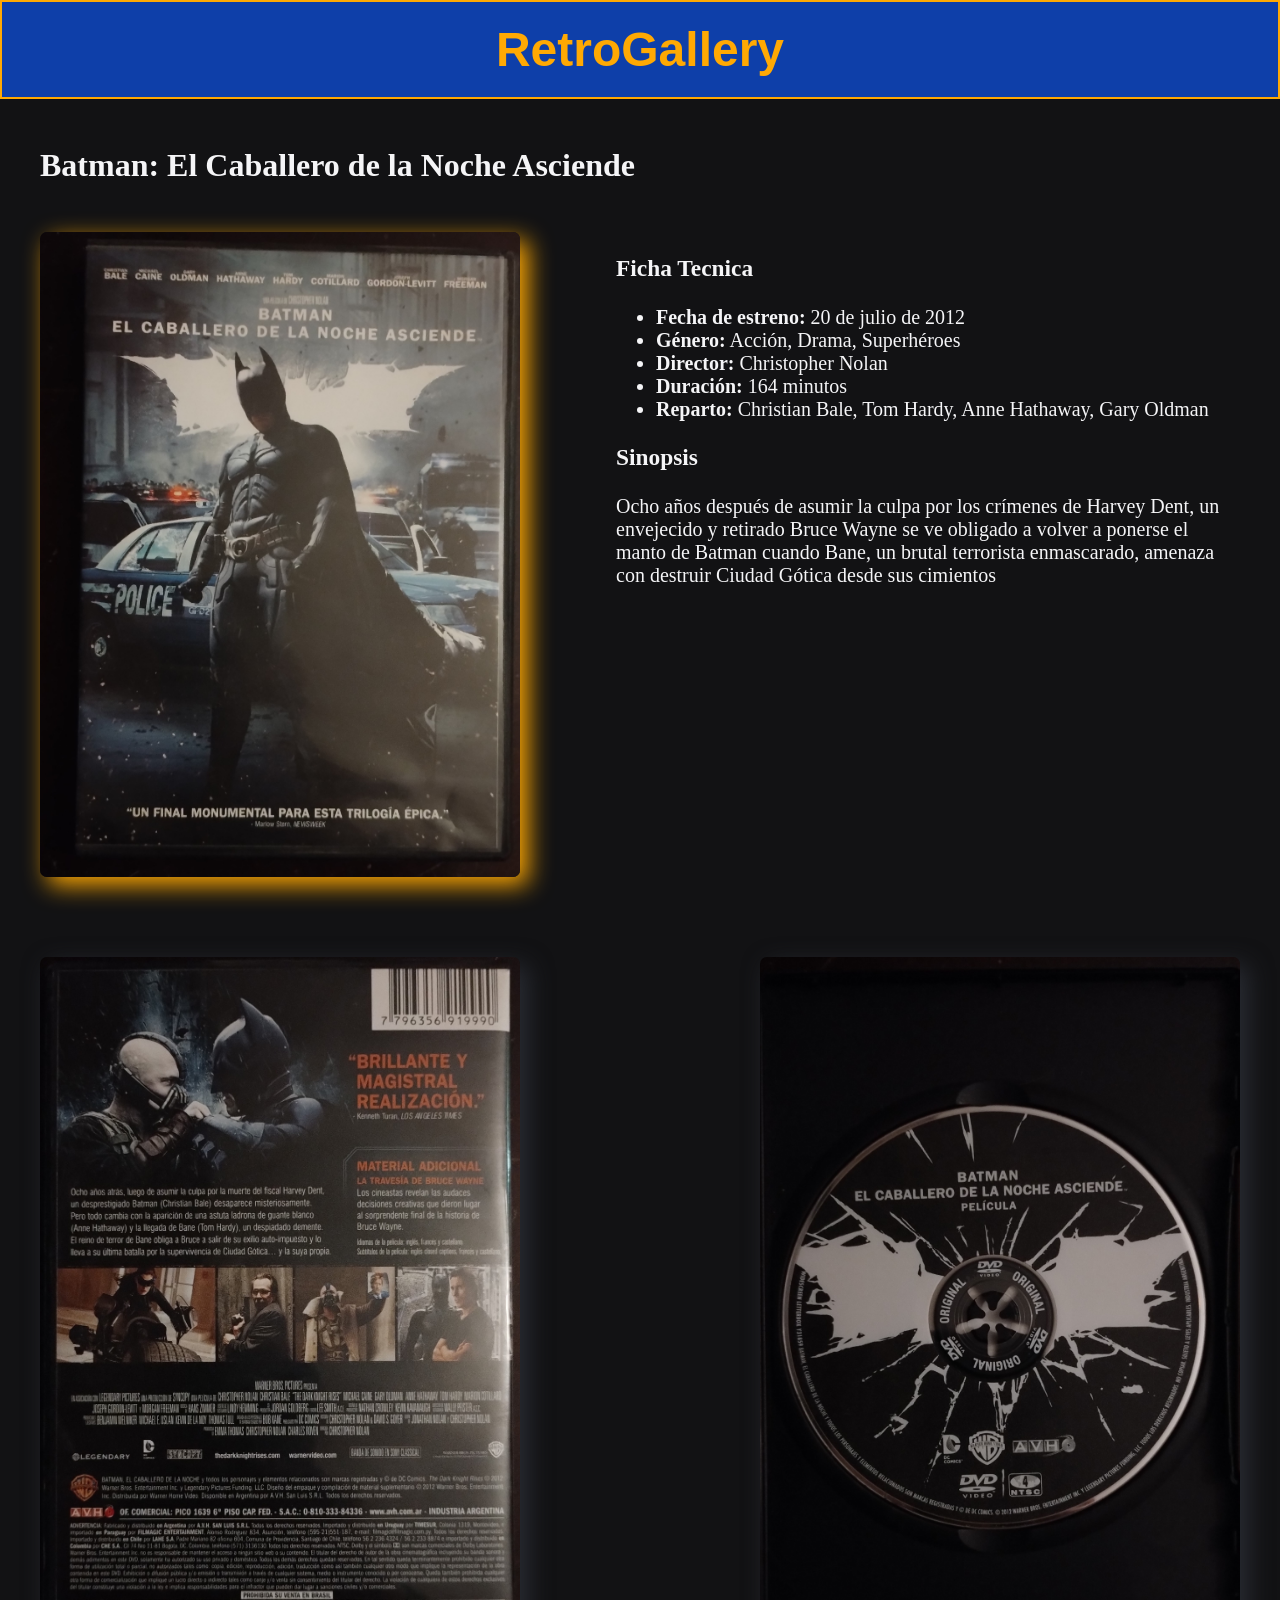
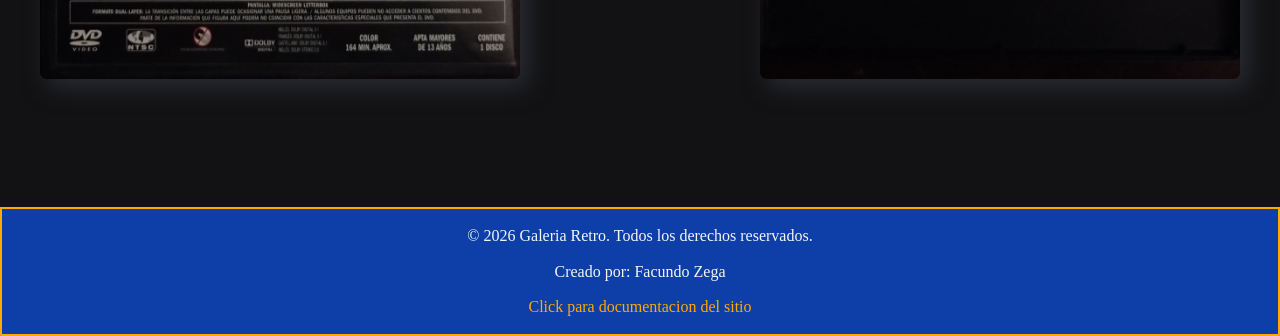
<file: batman.html>
<!DOCTYPE html>
<html lang="es">
<head>
    <meta charset="UTF-8">
    <meta name="viewport" content="width=device-width, initial-scale=1.0">
    <title>Galeria Retro</title>
    <link rel="stylesheet" href="css/style.css">
</head>

<body>
    <header class="header">
        <nav class="nav">
            <h1>
                <a href="index.html" class="logo">RetroGallery</a>
            </h1>
        </nav>
    </header>
    <main class="main">
        <h2 class="titulo-pelicula">Batman: El Caballero de la Noche Asciende</h2>
        <div class="contenedor-ficha">
            <img src="imgs/batman.jpg" alt="Batman: El Caballero de la Noche Asciende" class="img-ficha">
            <div class="texto-tecnico">
                <h3>Ficha Tecnica</h3>
                <ul>
                    <li><strong>Fecha de estreno:</strong> 20 de julio de 2012</li>
                    <li><strong>Género:</strong> Acción, Drama, Superhéroes</li>
                    <li><strong>Director:</strong> Christopher Nolan</li>
                    <li><strong>Duración:</strong> 164 minutos</li>
                    <li><strong>Reparto:</strong> Christian Bale, Tom Hardy, Anne Hathaway, Gary Oldman</li>
                </ul>
                <h3>Sinopsis</h3>
                <p>Ocho años después de asumir la culpa por los crímenes de Harvey Dent, un envejecido y retirado Bruce Wayne se ve obligado a volver a ponerse el manto de Batman cuando Bane, un brutal terrorista enmascarado, amenaza con destruir Ciudad Gótica desde sus cimientos</p>
            </div>
        </div>
        <div class="galeria-dvd">
            <img src="imgs/batman 2.jpg" alt="Batman: El Caballero de la Noche Asciende - Tapa Trasera" class="img-dvd">
            <img src="imgs/batman 3.jpg" alt="Batman: El Caballero de la Noche Asciende - DVD" class="img-dvd">
        </div>
    </main>
    <footer class="footer">
        <div class="footer-content">
            <p>&copy; 2026 Galeria Retro. Todos los derechos reservados.</p>
            <p>Creado por: Facundo Zega</p>
            <a href="https://github.com/facuZ45/tarea-desarrollo-web/blob/main/README.md">Click para documentacion del sitio </a>
        </div>
    </footer>
</body>
</html>
</file>
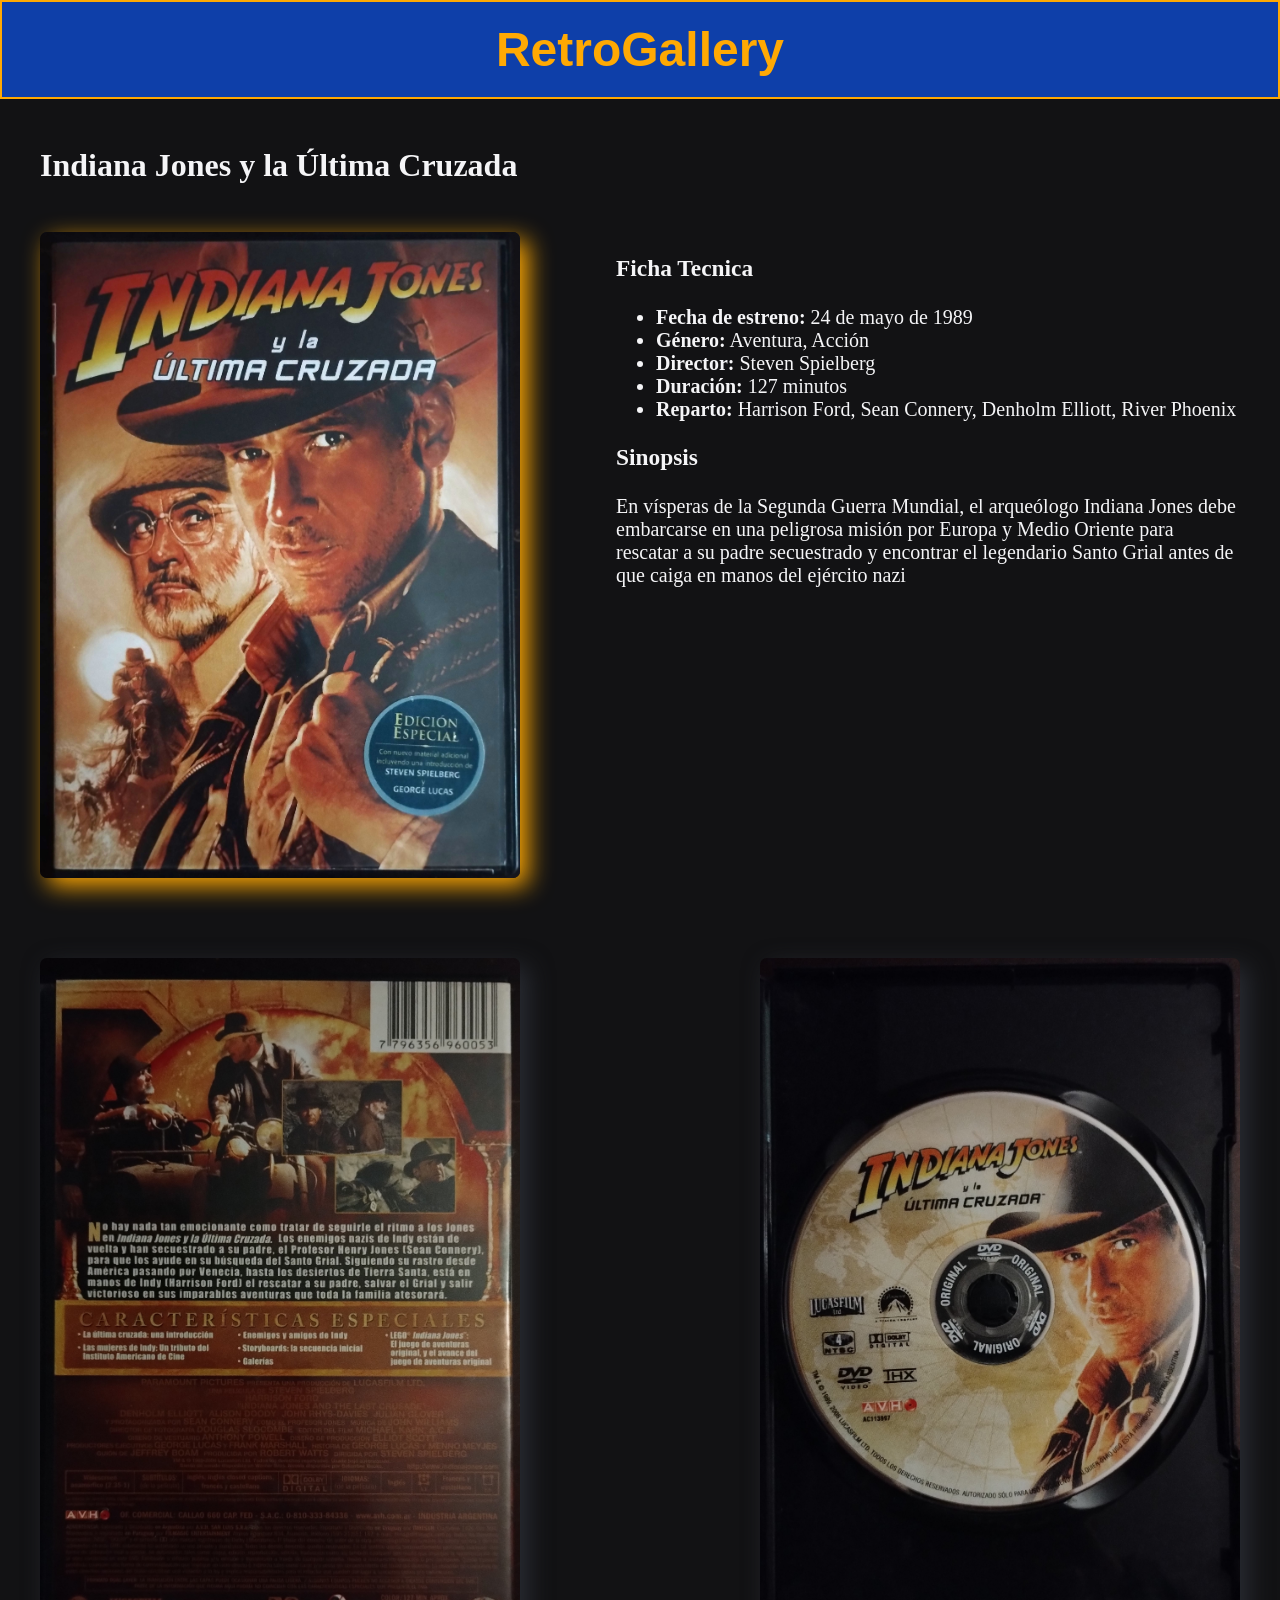
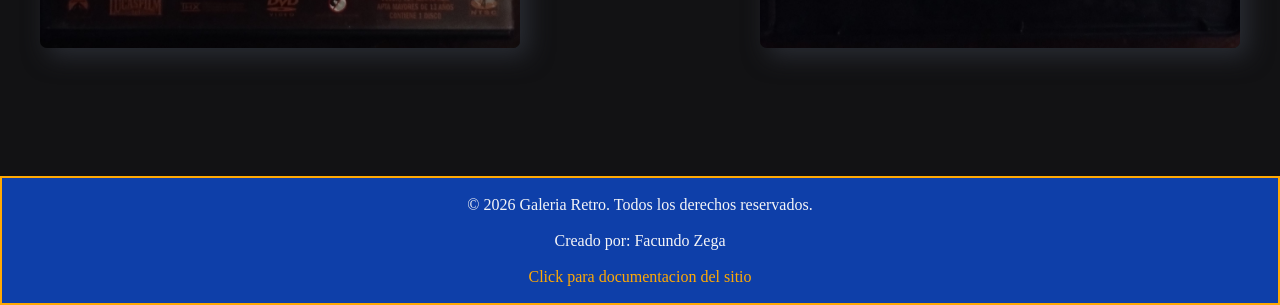
<file: indiana.html>
<!DOCTYPE html>
<html lang="es">
<head>
    <meta charset="UTF-8">
    <meta name="viewport" content="width=device-width, initial-scale=1.0">
    <title>Galeria Retro</title>
    <link rel="stylesheet" href="css/style.css">
</head>

<body>
    <header class="header">
        <nav class="nav">
            <h1>
                <a href="index.html" class="logo">RetroGallery</a>
            </h1>
        </nav>
    </header>
    <main class="main">
        <h2 class="titulo-pelicula">Indiana Jones y la Última Cruzada</h2>
        <div class="contenedor-ficha">
            <img src="imgs/indiana.jpg" alt="Indiana Jones y la Última Cruzada" class="img-ficha">
            <div class="texto-tecnico">
                <h3>Ficha Tecnica</h3>
                <ul>
                    <li><strong>Fecha de estreno:</strong> 24 de mayo de 1989</li>
                    <li><strong>Género:</strong> Aventura, Acción</li>
                    <li><strong>Director:</strong> Steven Spielberg</li>
                    <li><strong>Duración:</strong> 127 minutos</li>
                    <li><strong>Reparto:</strong> Harrison Ford, Sean Connery, Denholm Elliott, River Phoenix</li>
                </ul>
                <h3>Sinopsis</h3>
                <p>En vísperas de la Segunda Guerra Mundial, el arqueólogo Indiana Jones debe embarcarse en una peligrosa misión por Europa y Medio Oriente para rescatar a su padre secuestrado y encontrar el legendario Santo Grial antes de que caiga en manos del ejército nazi</p>
            </div>
        </div>
        <div class="galeria-dvd">
            <img src="imgs/indiana 2.jpg" alt="Indiana Jones y la Última Cruzada - Tapa Trasera" class="img-dvd">
            <img src="imgs/indiana 3.jpg" alt="Indiana Jones y la Última Cruzada - DVD" class="img-dvd">
        </div>
    </main>
    <footer class="footer">
        <div class="footer-content">
            <p>&copy; 2026 Galeria Retro. Todos los derechos reservados.</p>
            <p>Creado por: Facundo Zega</p>
            <a href="https://github.com/facuZ45/tarea-desarrollo-web/blob/main/README.md">Click para documentacion del sitio </a>
        </div>
    </footer>
</body>
</html>
</file>
<file: css/style.css>
/* Layout base */
body {
	display: flex;
	flex-direction: column;
	min-height: 115vh;
	margin: 0;
	padding: 0;
}

.main {
	flex: 1;
	background-color: #121214;
	color: #F5F5F7;
	text-align: center;
}

/* Encabezado y pie */
.header {
	border: 2px solid #FFA903;
	background-color: #0E3FA9;
	color: #FFA903;
	text-align: center;
	font-family: Impact, Haettenschweiler, "Arial Narrow Bold", sans-serif;
	font-size: 2rem;
    padding: 1.25rem;

    h1 {
        margin: 0;
    }

    a {
    text-decoration: none;
    color: inherit;
}

}

.footer {
	border: 2px solid #FFA903;
	background-color: #0E3FA9;
    padding: 1.10rem;
}

.footer-content {
    color: #F5F5F7;

    display: flex;
    flex-direction: column;
    align-items: center;
    gap: 1.12rem;

    a {
        color: #FFA903;
        text-decoration: none;
    }

    p {
        margin: 0;
    }
    
}

.texto {
	font-size: 1.15rem;
	font-family:Cambria, Cochin, Georgia, Times, 'Times New Roman', serif;
	margin-bottom: 8.25rem;
}

/* Imagen principal y galeria */

.portada {
	display: flex;
	justify-content: center;
}

.portada img {
	width: 100%;
	height: auto;
	max-width: 58rem;
	margin: 2.5rem;
	border-radius: 10px;
	margin-top:4.5rem;
	box-shadow: #FFA903 0.15rem 0.15rem 1rem;
}

.contenedor-imagenes {
	display: flex;
	flex-wrap: wrap;
	justify-content: center;
	max-width: 75rem;
	gap: 4.15rem;
	margin: 5.5rem auto;
    margin-bottom: 9.5rem;
}

.img {
	flex: 0 0 18rem;
	width: 21rem;
	border-radius: 7px;
	box-shadow: #0E3FA9 0.5rem 0.5rem 1.5rem;
	transition: transform 0.5s ease, box-shadow 0.5s ease;
}

.img:hover {
    transform: scale(1.08);
	box-shadow: #FFA903 0.5rem 0.5rem 1.5rem;
}

.contenedor-ficha {
	display: flex;
	align-items: flex-start;
	gap: 2rem;
	margin: 0 auto 3rem;
	max-width: 75rem;
}

.img-ficha {
	max-width: 30rem;
	border-radius: 7px;
	box-shadow: #FFA903 0.5rem 0.5rem 1.5rem;
}

.titulo-pelicula {
	font-size: 2rem;
	font-family:Cambria, Cochin, Georgia, Times, 'Times New Roman', serif;
	margin-bottom: 8.25rem;
	text-align: left;
	max-width: 75rem;
	margin: 3rem auto;
}

.texto-tecnico {
	font-size: 1.25rem;
	font-family:Cambria, Cochin, Georgia, Times, 'Times New Roman', serif;
	margin-bottom: 8.25rem;
	text-align: left;
	max-width: 75rem;
	margin: 0 auto;
	margin-left: 4rem;
}

/* Estilos para las dos fotos de abajo */
.galeria-dvd {
    display: flex;
    gap: 15rem;
    justify-content: center;
    max-width: 75rem;
    margin: 0 auto;
	margin-bottom: 8rem;
	margin-top: 5rem;
}

.img-dvd {
    max-width: 30rem;
	border-radius: 7px;
	box-shadow: #2A2D34 0.5rem 0.5rem 1.5rem;
}


@media (max-width: 768px) {
    
	.portada img {
		max-width: 27.3rem;
		margin: 2rem;
	}

	.texto {
		padding: 1rem;
	}

    .contenedor-ficha {
        flex-direction: column;   
        align-items: center;      
        gap: 1.5rem;              
    }

    
    .texto-tecnico {
        padding: 0 1rem;
    }

	.titulo-pelicula {
		text-align: center;
		padding: 0 1rem;
	}

    .img-ficha {
		max-width: 25rem;
	}


    .galeria-dvd {
        flex-direction: column;   
        align-items: center;      
    }

    
    .img-dvd {
        max-width: 25rem;
    }
}
</file>
